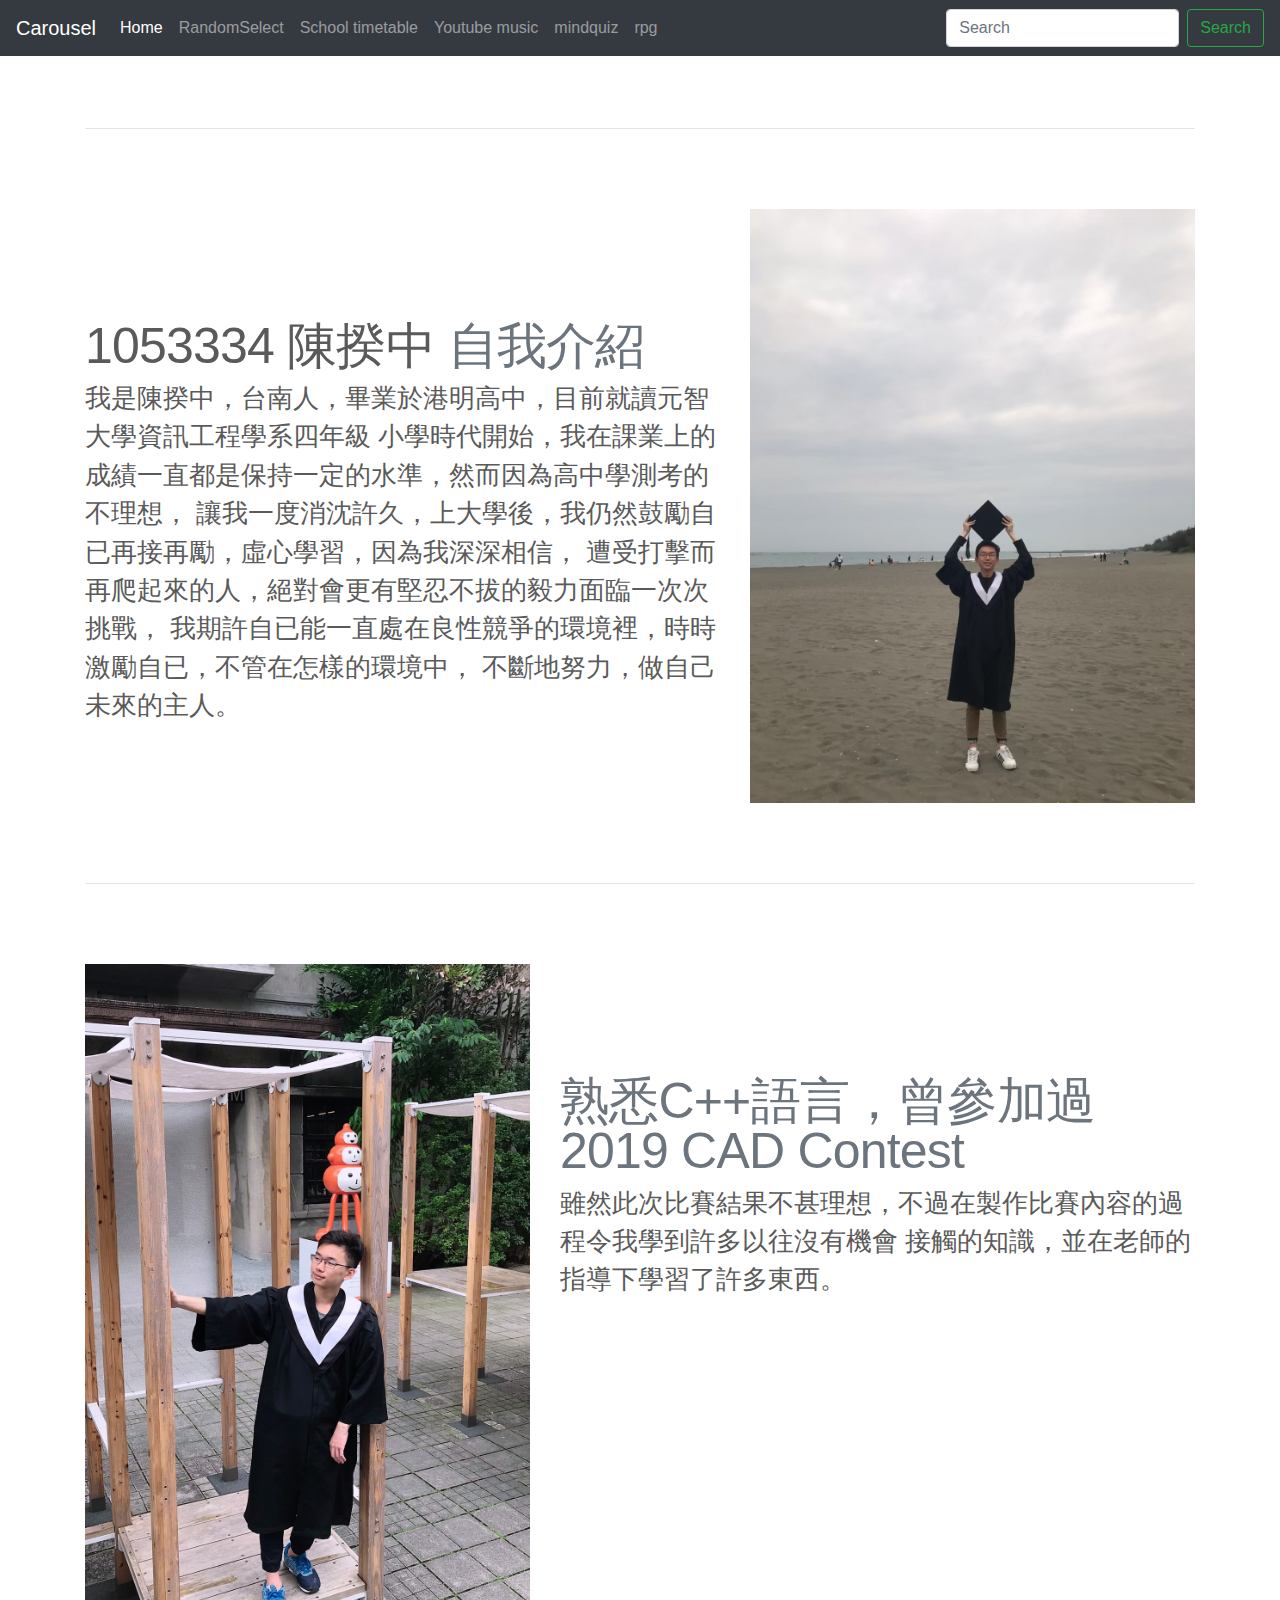
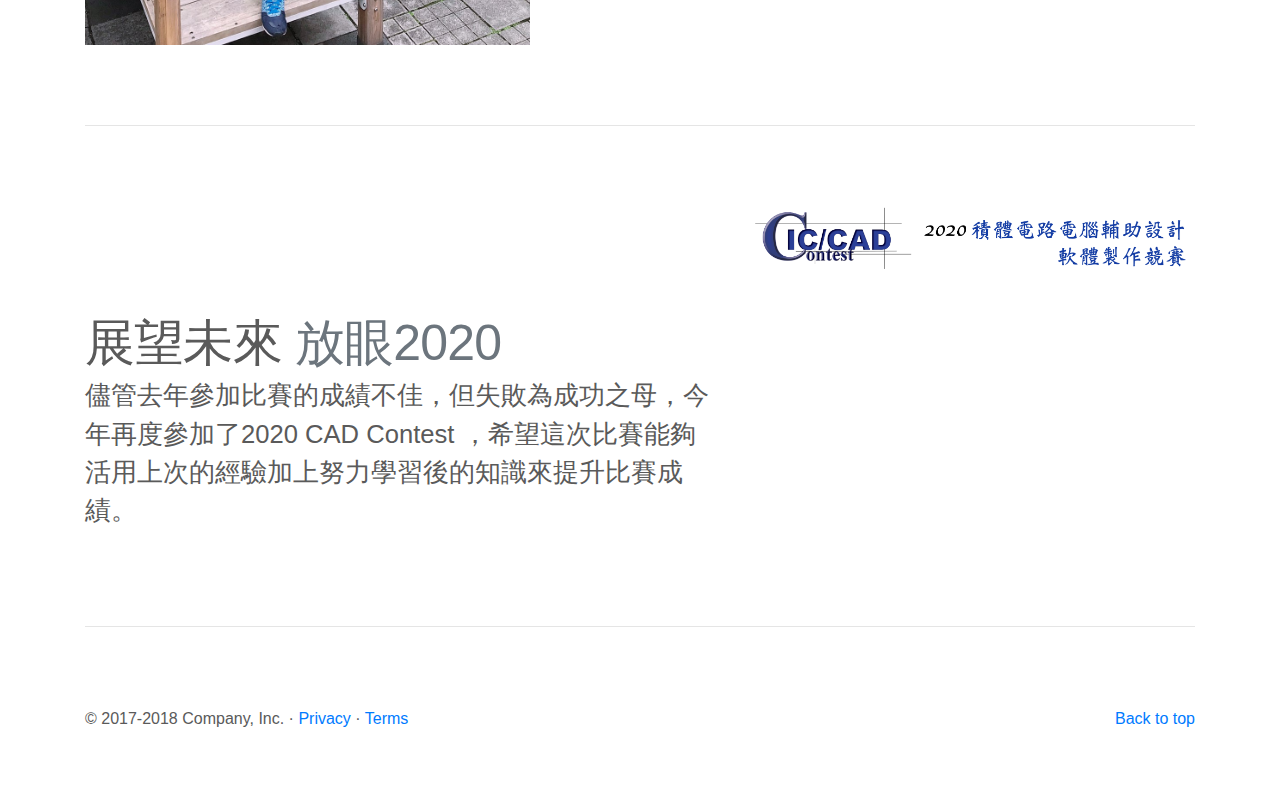
<file: index.html>
<!doctype html>
<html lang="en">
  <head>
    <meta charset="utf-8">
    <meta name="viewport" content="width=device-width, initial-scale=1, shrink-to-fit=no">
    <meta name="description" content="">
    <meta name="author" content="">
    <link rel="icon" href="favicon.ico">

    <title>Carousel Template for Bootstrap</title>

    <!-- Bootstrap core CSS -->
    <link href="dist/css/bootstrap.min.css" rel="stylesheet">

    <!-- Custom styles for this template -->
    <link href="carousel.css" rel="stylesheet">
  </head>
  <body>

    <header>
      <nav class="navbar navbar-expand-md navbar-dark fixed-top bg-dark">
        <a class="navbar-brand" href="#">Carousel</a>
        <button class="navbar-toggler" type="button" data-toggle="collapse" data-target="#navbarCollapse" aria-controls="navbarCollapse" aria-expanded="false" aria-label="Toggle navigation">
          <span class="navbar-toggler-icon"></span>
        </button>
        <div class="collapse navbar-collapse" id="navbarCollapse">
          <ul class="navbar-nav mr-auto">
            <li class="nav-item active">
              <a class="nav-link" href="#">Home <span class="sr-only">(current)</span></a>
            </li>
            <li class="nav-item">
              <a class="nav-link" href="random-select.html">RandomSelect</a>
            </li>
            <li class="nav-item">
              <a class="nav-link" href="class.html">School timetable</a>
            </li>
            <li class="nav-item">
              <a class="nav-link" href="you.html">Youtube music</a>
            </li>
            <li class="nav-item">
              <a class="nav-link" href="mind.html">mindquiz</a>
            </li>
            <li class="nav-item">
              <a class="nav-link" href="rpg.html">rpg</a>
            </li>
            
          </ul>
          <form class="form-inline mt-2 mt-md-0">
            <input class="form-control mr-sm-2" type="text" placeholder="Search" aria-label="Search">
            <button class="btn btn-outline-success my-2 my-sm-0" type="submit">Search</button>
          </form>
        </div>
      </nav>
    </header>

    <main role="main">

      


      <!-- Marketing messaging and featurettes
      ================================================== -->
      <!-- Wrap the rest of the page in another container to center all the content. -->

      <div class="container marketing">

        <!-- Three columns of text below the carousel -->
        


        <!-- START THE FEATURETTES -->

        <hr class="featurette-divider">

        <div class="row featurette">
          <div class="col-md-7">
            <h2 class="featurette-heading">1053334 陳揆中 <span class="text-muted">自我介紹</span></h2>
            <p class="lead" style="font-size:160%;">我是陳揆中，台南人，畢業於港明高中，目前就讀元智大學資訊工程學系四年級
              小學時代開始，我在課業上的成績一直都是保持一定的水準，然而因為高中學測考的不理想，
              讓我一度消沈許久，上大學後，我仍然鼓勵自已再接再勵，虛心學習，因為我深深相信，
              遭受打擊而再爬起來的人，絕對會更有堅忍不拔的毅力面臨一次次挑戰，
              我期許自已能一直處在良性競爭的環境裡，時時激勵自已，不管在怎樣的環境中，
              不斷地努力，做自己未來的主人。</p>
          </div>
          <div class="col-md-5">
            <img class="featurette-image img-fluid mx-auto" src="p1.jpg" alt="Generic placeholder image">
          </div>
        </div>

        <hr class="featurette-divider">

        <div class="row featurette">
          <div class="col-md-7 order-md-2">
            <h2 class="featurette-heading"><span class="text-muted">熟悉C++語言，曾參加過2019 CAD Contest</span></h2>
            <p class="lead" style="font-size:160%;">雖然此次比賽結果不甚理想，不過在製作比賽內容的過程令我學到許多以往沒有機會
              接觸的知識，並在老師的指導下學習了許多東西。
            </p>
          </div>
          <div class="col-md-5 order-md-1">
            <img class="featurette-image img-fluid mx-auto" src="p2.jpg" alt="Generic placeholder image">
          </div>
        </div>

        <hr class="featurette-divider">

        <div class="row featurette">
          <div class="col-md-7">
            <h2 class="featurette-heading">展望未來 <span class="text-muted">放眼2020</span></h2>
            <p class="lead" style="font-size:160%;">儘管去年參加比賽的成績不佳，但失敗為成功之母，今年再度參加了2020 CAD Contest
              ，希望這次比賽能夠活用上次的經驗加上努力學習後的知識來提升比賽成績。
            </p>
          </div>
          <div class="col-md-5">
            <img class="featurette-image img-fluid mx-auto" src="P3.PNG" alt="Generic placeholder image">
          </div>
        </div>

        <hr class="featurette-divider">

        <!-- /END THE FEATURETTES -->

      </div><!-- /.container -->


      <!-- FOOTER -->
      <footer class="container">
        <p class="float-right"><a href="#">Back to top</a></p>
        <p>&copy; 2017-2018 Company, Inc. &middot; <a href="#">Privacy</a> &middot; <a href="#">Terms</a></p>
      </footer>
    </main>

    <!-- Bootstrap core JavaScript
    ================================================== -->
    <!-- Placed at the end of the document so the pages load faster -->
    <script src="https://code.jquery.com/jquery-3.3.1.slim.min.js" integrity="sha384-q8i/X+965DzO0rT7abK41JStQIAqVgRVzpbzo5smXKp4YfRvH+8abtTE1Pi6jizo" crossorigin="anonymous"></script>
    <script>window.jQuery || document.write('<script src="assets/js/vendor/jquery-slim.min.js"><\/script>')</script>
    <script src="assets/js/vendor/popper.min.js"></script>
    <script src="dist/js/bootstrap.min.js"></script>
    <!-- Just to make our placeholder images work. Don't actually copy the next line! -->
    <script src="assets/js/vendor/holder.min.js"></script>
  </body>
</html>
</file>
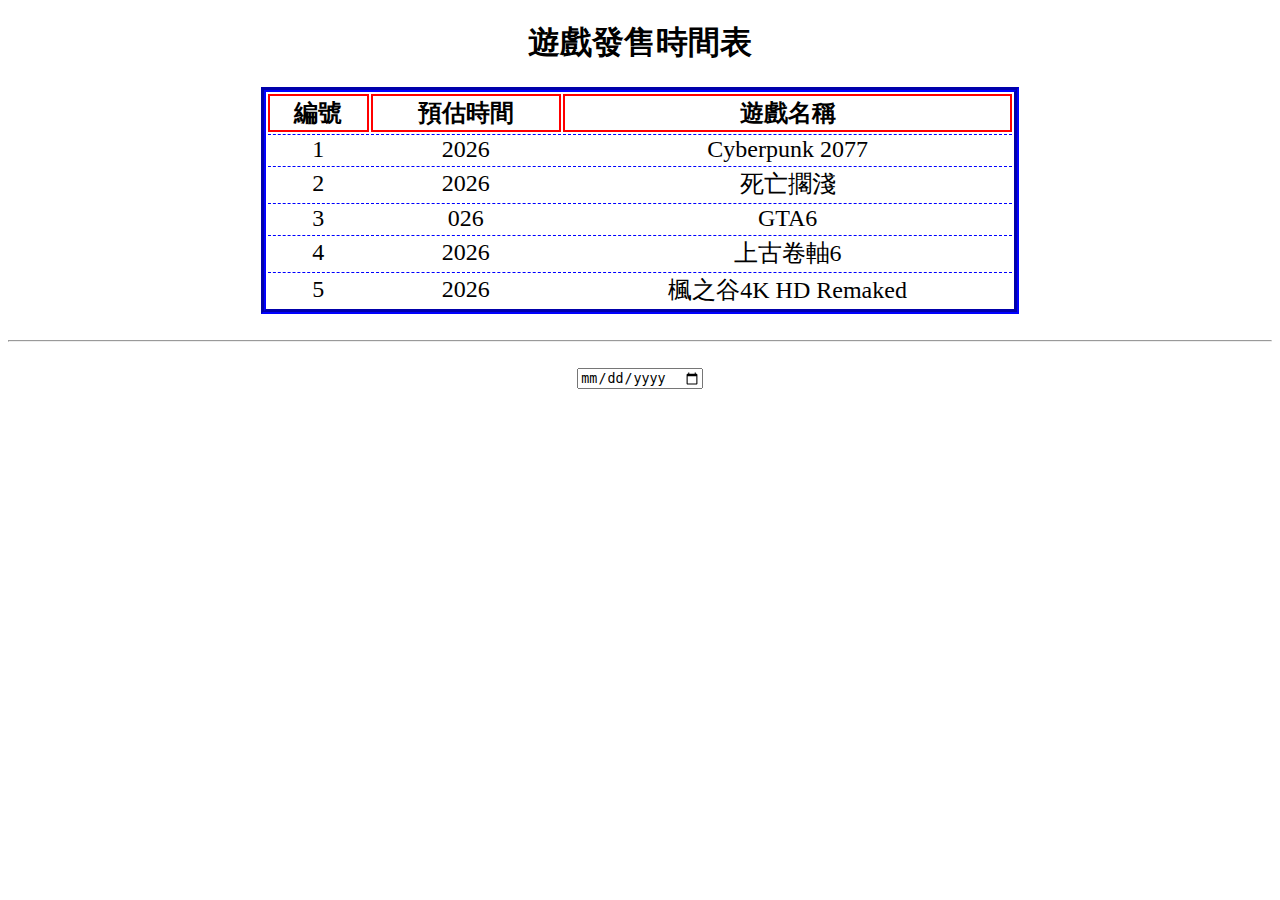
<file: classsystem/index.html>
<!DOCTYPE html>
<html>
    <head>
        <meta charset="utf-8">
        <title>Club Course</title>
        <link rel="stylesheet" href="style.css">
        <script src="https://code.jquery.com/jquery-3.4.1.min.js"></script>
        <script src="topic.js"></script>
        <script src="main.js"></script>
    </head>
    <body>
        <h1>遊戲發售時間表</h1>
        <table id="courseTable"></table>
        <br><hr><br>
        <input type="date" id="inputDate">
    </body>
</html>
</file>
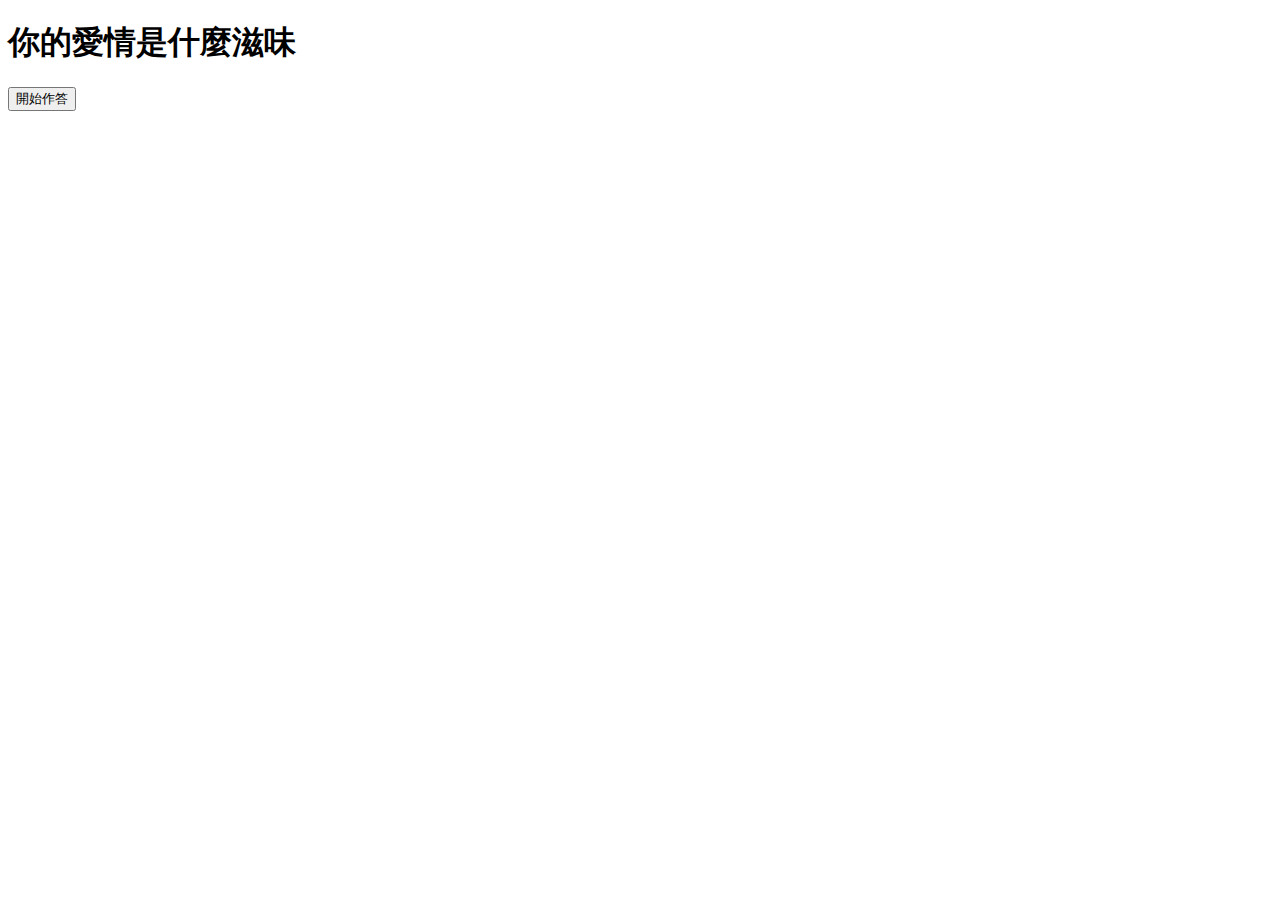
<file: mindquiz/index.html>
<!DOCTYPE html>
<html>
    <head>
        <meta charset="utf-8">
        <title>Mind Quiz</title>
        <link rel="styleheet" href="style.css">
        <script src="https://code.jquery.com/jquery-3.4.1.min.js"></script>
        <script src="data.js"></script>
        <script src="main.js"></script>
    </head>
    <body>
        <h1>你的愛情是什麼滋味</h1>

        <div>
            <h2 id="question"></h2>
            <div id="options"></div>
        </div>
        <input id="startButton" type="button" value="開始作答">

    </body>
</html>
</file>
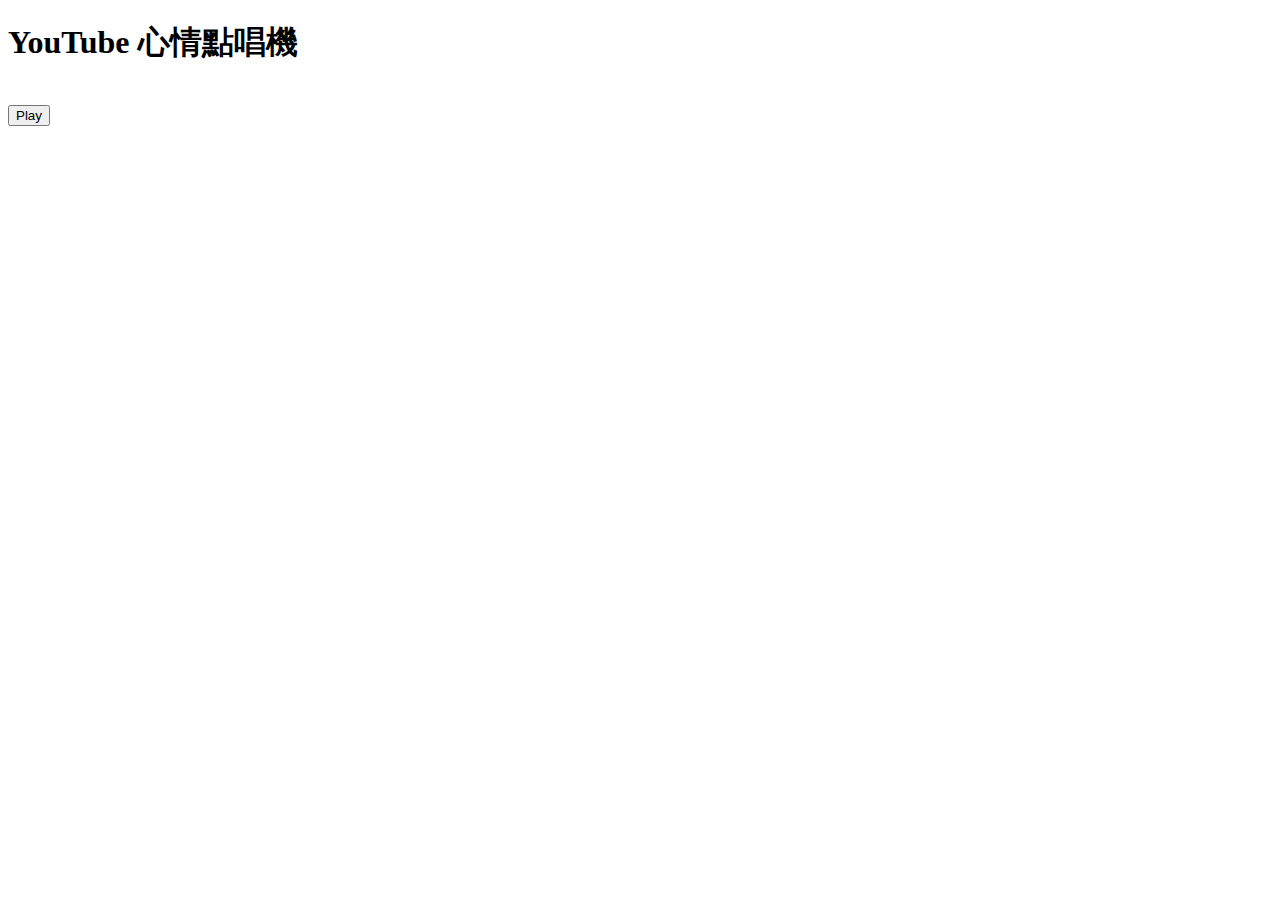
<file: youtube/index.html>
<!DOCTYPE html>
<html>
    <head>
        <meta charset="utf-8">
        <title>YouTube Player</title>
        <link rel="styleheet" href="style.css">
        <script src="https://code.jquery.com/jquery-3.4.1.min.js"></script>
        <script src="https://www.youtube.com/iframe_api"></script>
        <script src="playlist.js"></script>
        <script src="main.js"></script>

    </head>

<body>
    <h1>YouTube 心情點唱機</h1>
    <h2></h2>
    <div id="player"></div>
    <br>
    <input id="playButton" type="button" value="Play">
</body>
</html>
</file>
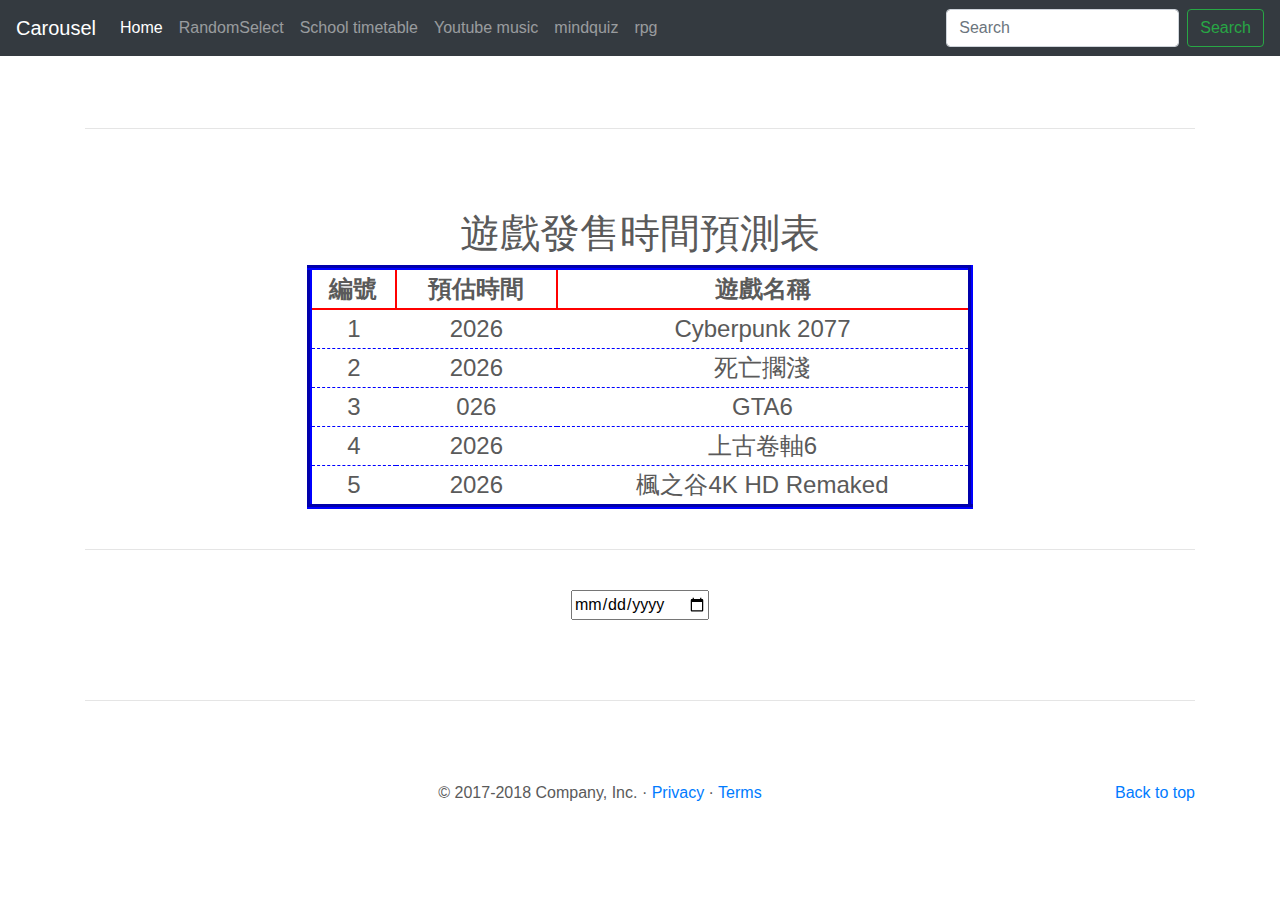
<file: class.html>
<!doctype html>
<html lang="en">

<head>
    <meta charset="utf-8">
    <meta name="viewport" content="width=device-width, initial-scale=1, shrink-to-fit=no">
    <meta name="description" content="">
    <meta name="author" content="">
    <link rel="icon" href="favicon.ico">

    <title>Carousel Template for Bootstrap</title>

    <!-- Bootstrap core CSS -->
    <link href="dist/css/bootstrap.min.css" rel="stylesheet">
    <link href="classsystem/style.css" rel="stylesheet">
    <!-- Custom styles for this template -->
    <link href="carousel.css" rel="stylesheet">
</head>

<body>

    <header>
        <nav class="navbar navbar-expand-md navbar-dark fixed-top bg-dark">
            <a class="navbar-brand" href="#">Carousel</a>
            <button class="navbar-toggler" type="button" data-toggle="collapse" data-target="#navbarCollapse"
                aria-controls="navbarCollapse" aria-expanded="false" aria-label="Toggle navigation">
                <span class="navbar-toggler-icon"></span>
            </button>
            <div class="collapse navbar-collapse" id="navbarCollapse">
                <ul class="navbar-nav mr-auto">
                    <li class="nav-item active">
                        <a class="nav-link" href="index.html">Home</a>
                    </li>
                    <li class="nav-item">
                        <a class="nav-link" href="random-select.html">RandomSelect</a>
                    </li>
                    <li class="nav-item">
                        <a class="nav-link" href="#">School timetable</a>
                    </li>
                    <li class="nav-item">
                        <a class="nav-link" href="you.html">Youtube music</a>
                    </li>
                    <li class="nav-item">
                        <a class="nav-link" href="mind.html">mindquiz</a>
                      </li>
                      <li class="nav-item">
                        <a class="nav-link" href="rpg.html">rpg</a>
                      </li>
                </ul>
                <form class="form-inline mt-2 mt-md-0">
                    <input class="form-control mr-sm-2" type="text" placeholder="Search" aria-label="Search">
                    <button class="btn btn-outline-success my-2 my-sm-0" type="submit">Search</button>
                </form>
            </div>
        </nav>
    </header>

    <main role="main">
        <div class="container marketing">
            <hr class="featurette-divider">
            <h1>遊戲發售時間預測表</h1>
            <table id="courseTable"></table>
            <br>
            <hr><br>
            <input type="date" id="inputDate">
            <hr class="featurette-divider">
        </div><!-- /.container -->


        <!-- FOOTER -->
        <footer class="container">
            <p class="float-right"><a href="#">Back to top</a></p>
            <p>&copy; 2017-2018 Company, Inc. &middot; <a href="#">Privacy</a> &middot; <a href="#">Terms</a></p>
        </footer>
    </main>

    <!-- Bootstrap core JavaScript
    ================================================== -->
    <!-- Placed at the end of the document so the pages load faster -->
    <script src="https://code.jquery.com/jquery-3.3.1.slim.min.js"
        integrity="sha384-q8i/X+965DzO0rT7abK41JStQIAqVgRVzpbzo5smXKp4YfRvH+8abtTE1Pi6jizo"
        crossorigin="anonymous"></script>
    <script>window.jQuery || document.write('<script src="assets/js/vendor/jquery-slim.min.js"><\/script>')</script>
    <script src="assets/js/vendor/popper.min.js"></script>
    <script src="dist/js/bootstrap.min.js"></script>
    <!-- Just to make our placeholder images work. Don't actually copy the next line! -->
    <script src="assets/js/vendor/holder.min.js"></script>
    <script src="classsystem/main.js"></script>
    <script src="classsystem/topic.js"></script>


</body>

</html>
</file>
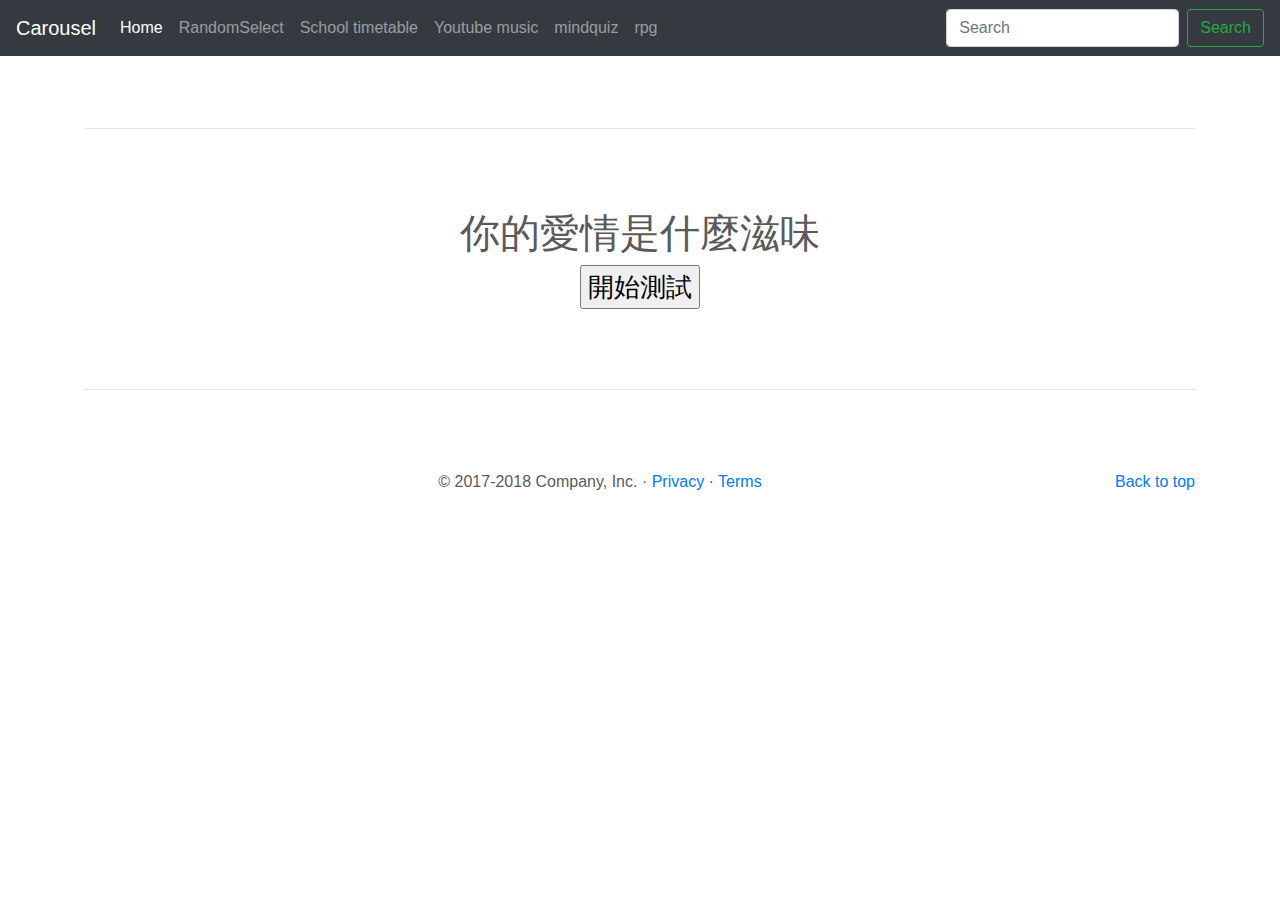
<file: mind.html>
<!doctype html>
<html lang="en">

<head>
    <meta charset="utf-8">
    <meta name="viewport" content="width=device-width, initial-scale=1, shrink-to-fit=no">
    <meta name="description" content="">
    <meta name="author" content="">
    <link rel="icon" href="favicon.ico">

    <title>Carousel Template for Bootstrap</title>

    <!-- Bootstrap core CSS -->
    <link href="dist/css/bootstrap.min.css" rel="stylesheet">
    <link href="mindquiz/style.css" rel="stylesheet">
    <!-- Custom styles for this template -->
    <link href="carousel.css" rel="stylesheet">
</head>

<body>

    <header>
        <nav class="navbar navbar-expand-md navbar-dark fixed-top bg-dark">
            <a class="navbar-brand" href="#">Carousel</a>
            <button class="navbar-toggler" type="button" data-toggle="collapse" data-target="#navbarCollapse"
                aria-controls="navbarCollapse" aria-expanded="false" aria-label="Toggle navigation">
                <span class="navbar-toggler-icon"></span>
            </button>
            <div class="collapse navbar-collapse" id="navbarCollapse">
                <ul class="navbar-nav mr-auto">
                    <li class="nav-item active">
                        <a class="nav-link" href="index.html">Home</a>
                    </li>
                    <li class="nav-item">
                        <a class="nav-link" href="random-select.html">RandomSelect</a>
                    </li>
                    <li class="nav-item">
                        <a class="nav-link" href="class.html">School timetable</a>
                    </li>
                    <li class="nav-item">
                        <a class="nav-link" href="you.html">Youtube music</a>
                    </li>
                    <li class="nav-item">
                        <a class="nav-link" href="#">mindquiz</a>
                    </li>
                    <li class="nav-item">
                        <a class="nav-link" href="rpg.html">rpg</a>
                    </li>
                </ul>
                <form class="form-inline mt-2 mt-md-0">
                    <input class="form-control mr-sm-2" type="text" placeholder="Search" aria-label="Search">
                    <button class="btn btn-outline-success my-2 my-sm-0" type="submit">Search</button>
                </form>
            </div>
        </nav>
    </header>

    <main role="main">
        <div class="container marketing">
            <hr class="featurette-divider">
            <h1>你的愛情是什麼滋味</h1>

            <div>
                <h2 id="question" style="font-size:200%;"></h2>
                <div id="options" style="font-size:160%;"></div>
            </div>
            <input id="startButton" type="button" value="開始測試" style="font-size:160%;">
            <hr class="featurette-divider">
        </div><!-- /.container -->


        <!-- FOOTER -->
        <footer class="container">
            <p class="float-right"><a href="#">Back to top</a></p>
            <p>&copy; 2017-2018 Company, Inc. &middot; <a href="#">Privacy</a> &middot; <a href="#">Terms</a></p>
        </footer>
    </main>

    <!-- Bootstrap core JavaScript
    ================================================== -->
    <!-- Placed at the end of the document so the pages load faster -->
    <script src="https://code.jquery.com/jquery-3.3.1.slim.min.js"
        integrity="sha384-q8i/X+965DzO0rT7abK41JStQIAqVgRVzpbzo5smXKp4YfRvH+8abtTE1Pi6jizo"
        crossorigin="anonymous"></script>
    <script>window.jQuery || document.write('<script src="assets/js/vendor/jquery-slim.min.js"><\/script>')</script>
    <script src="assets/js/vendor/popper.min.js"></script>
    <script src="dist/js/bootstrap.min.js"></script>
    <!-- Just to make our placeholder images work. Don't actually copy the next line! -->
    <script src="assets/js/vendor/holder.min.js"></script>
    <script src="mindquiz/main.js"></script>
    <script src="mindquiz/data.js"></script>


</body>

</html>
</file>
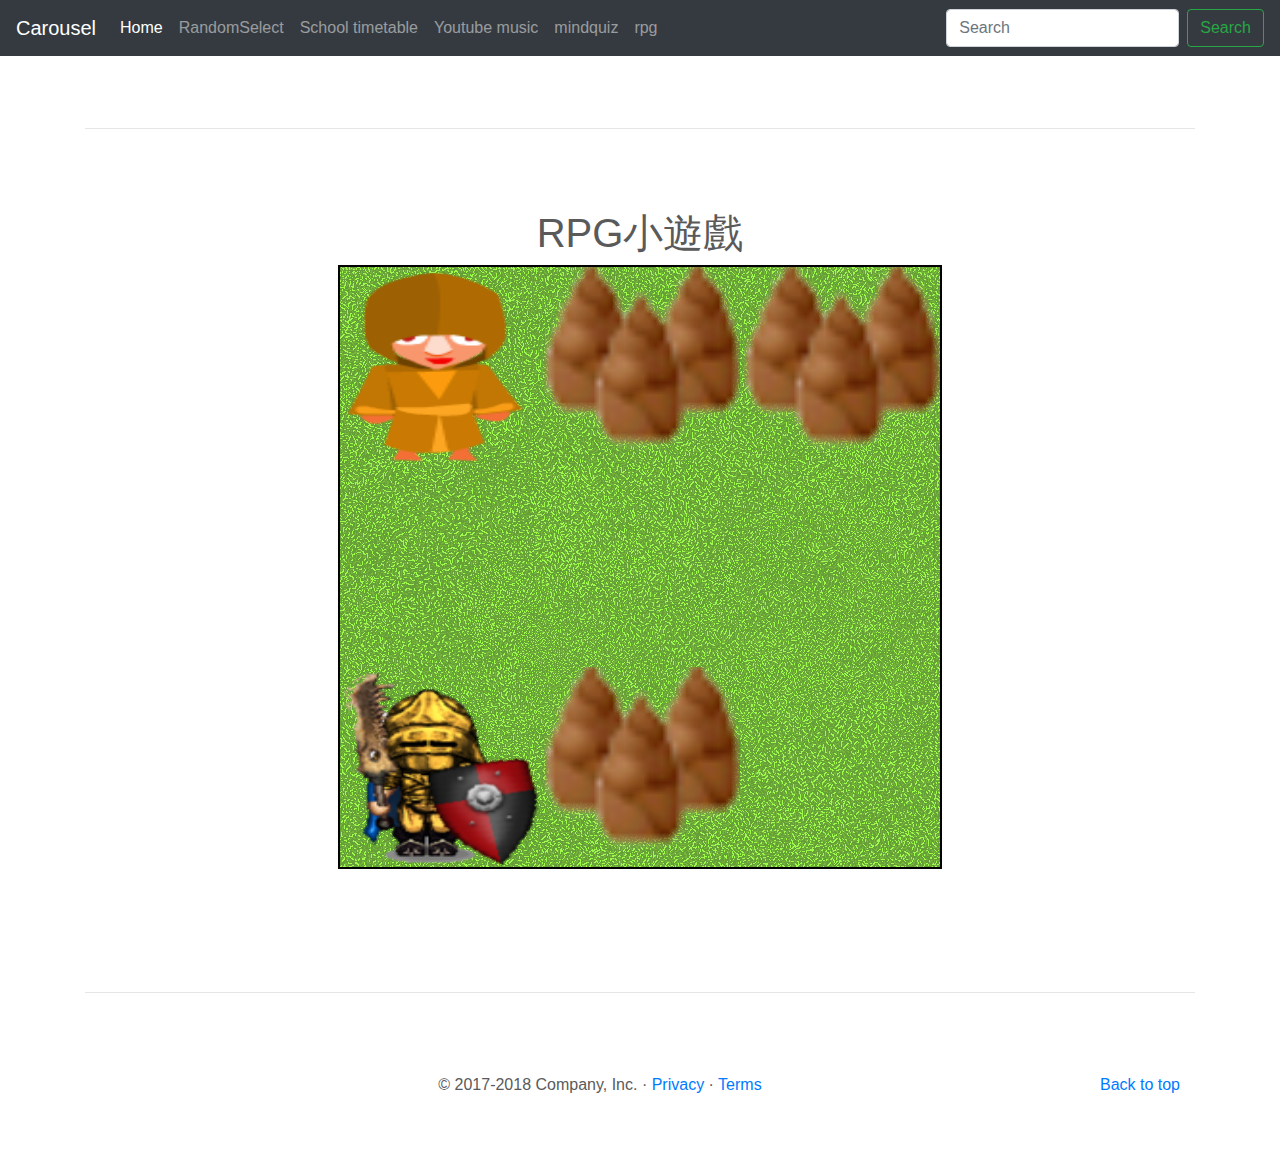
<file: rpg.html>
<!doctype html>
<html lang="en">

<head>
    <meta charset="utf-8">
    <meta name="viewport" content="width=device-width, initial-scale=1, shrink-to-fit=no">
    <meta name="description" content="">
    <meta name="author" content="">
    <link rel="icon" href="favicon.ico">

    <title>Carousel Template for Bootstrap</title>

    <!-- Bootstrap core CSS -->
    <link href="dist/css/bootstrap.min.css" rel="stylesheet">
    <link href="RPG/style.css" rel="stylesheet">
    <!-- Custom styles for this template -->
    <link href="carousel.css" rel="stylesheet">
</head>

<body>

    <header>
        <nav class="navbar navbar-expand-md navbar-dark fixed-top bg-dark">
            <a class="navbar-brand" href="#">Carousel</a>
            <button class="navbar-toggler" type="button" data-toggle="collapse" data-target="#navbarCollapse"
                aria-controls="navbarCollapse" aria-expanded="false" aria-label="Toggle navigation">
                <span class="navbar-toggler-icon"></span>
            </button>
            <div class="collapse navbar-collapse" id="navbarCollapse">
                <ul class="navbar-nav mr-auto">
                    <li class="nav-item active">
                        <a class="nav-link" href="index.html">Home</a>
                    </li>
                    <li class="nav-item">
                        <a class="nav-link" href="random-select.html">RandomSelect</a>
                    </li>
                    <li class="nav-item">
                        <a class="nav-link" href="class.html">School timetable</a>
                    </li>
                    <li class="nav-item">
                        <a class="nav-link" href="you.html">Youtube music</a>
                    </li>
                    <li class="nav-item">
                        <a class="nav-link" href="mind.html">mindquiz</a>
                    </li>
                    <li class="nav-item">
                        <a class="nav-link" href="#">rpg</a>
                    </li>
                </ul>
                <form class="form-inline mt-2 mt-md-0">
                    <input class="form-control mr-sm-2" type="text" placeholder="Search" aria-label="Search">
                    <button class="btn btn-outline-success my-2 my-sm-0" type="submit">Search</button>
                </form>
            </div>
        </nav>
    </header>

    <main role="main">
        <div class="container marketing">
            <hr class="featurette-divider">
            <h1>RPG小遊戲</h1>
            <div>
                <canvas id="myCanvas" width="600" height="600"></canvas>
                <div id="talkBox">
                    </p>
                </div>


                <hr class="featurette-divider">
            </div><!-- /.container -->
            <!-- FOOTER -->
            <footer class="container">
                <p class="float-right"><a href="#">Back to top</a></p>
                <p>&copy; 2017-2018 Company, Inc. &middot; <a href="#">Privacy</a> &middot; <a href="#">Terms</a></p>
            </footer>
    </main>

    <!-- Bootstrap core JavaScript
    ================================================== -->
    <!-- Placed at the end of the document so the pages load faster -->
    <script src="https://code.jquery.com/jquery-3.3.1.slim.min.js"
        integrity="sha384-q8i/X+965DzO0rT7abK41JStQIAqVgRVzpbzo5smXKp4YfRvH+8abtTE1Pi6jizo"
        crossorigin="anonymous"></script>
    <script>window.jQuery || document.write('<script src="assets/js/vendor/jquery-slim.min.js"><\/script>')</script>
    <script src="assets/js/vendor/popper.min.js"></script>
    <script src="dist/js/bootstrap.min.js"></script>
    <!-- Just to make our placeholder images work. Don't actually copy the next line! -->
    <script src="assets/js/vendor/holder.min.js"></script>
    <script src="RPG/main.js"></script>


</body>

</html>
</file>
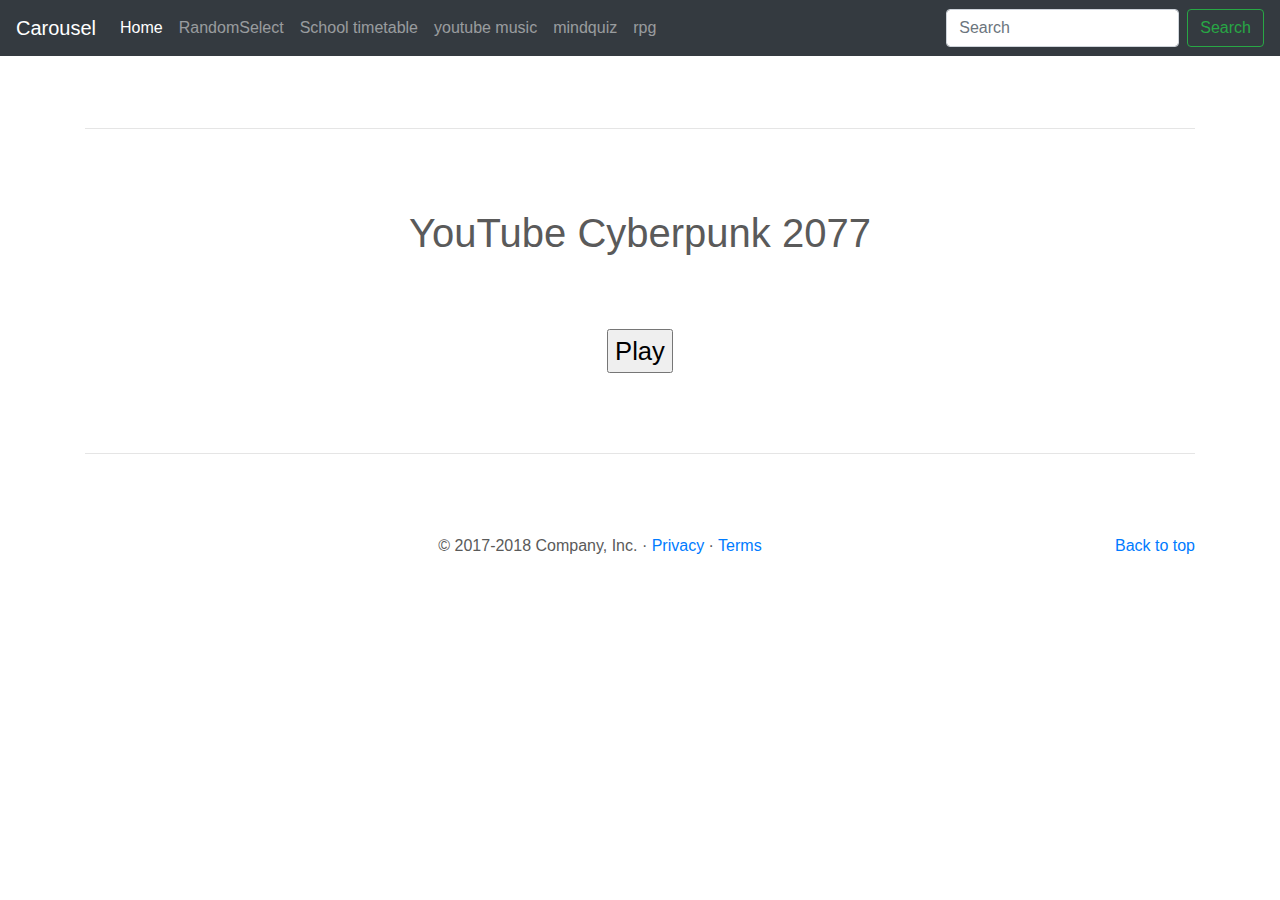
<file: you.html>
<!doctype html>
<html lang="en">

<head>
    <meta charset="utf-8">
    <meta name="viewport" content="width=device-width, initial-scale=1, shrink-to-fit=no">
    <meta name="description" content="">
    <meta name="author" content="">
    <link rel="icon" href="favicon.ico">

    <title>Carousel Template for Bootstrap</title>

    <!-- Bootstrap core CSS -->
    <link href="dist/css/bootstrap.min.css" rel="stylesheet">
    <link href="youtube/style.css" rel="stylesheet">
    <!-- Custom styles for this template -->
    <link href="carousel.css" rel="stylesheet">
</head>

<body>

    <header>
        <nav class="navbar navbar-expand-md navbar-dark fixed-top bg-dark">
            <a class="navbar-brand" href="#">Carousel</a>
            <button class="navbar-toggler" type="button" data-toggle="collapse" data-target="#navbarCollapse"
                aria-controls="navbarCollapse" aria-expanded="false" aria-label="Toggle navigation">
                <span class="navbar-toggler-icon"></span>
            </button>
            <div class="collapse navbar-collapse" id="navbarCollapse">
                <ul class="navbar-nav mr-auto">
                    <li class="nav-item active">
                        <a class="nav-link" href="index.html">Home</a>
                    </li>
                    <li class="nav-item">
                        <a class="nav-link" href="random-select.html">RandomSelect</a>
                    </li>
                    <li class="nav-item">
                        <a class="nav-link" href="class.html">School timetable</a>
                    </li>
                    <li class="nav-item">
                        <a class="nav-link" href="#">youtube music</a>
                    </li>
                    <li class="nav-item">
                        <a class="nav-link" href="mind.html">mindquiz</a>
                      </li>
                      <li class="nav-item">
                        <a class="nav-link" href="rpg.html">rpg</a>
                      </li>
                </ul>
                <form class="form-inline mt-2 mt-md-0">
                    <input class="form-control mr-sm-2" type="text" placeholder="Search" aria-label="Search">
                    <button class="btn btn-outline-success my-2 my-sm-0" type="submit">Search</button>
                </form>
            </div>
        </nav>
    </header>

    <main role="main">
        <div class="container marketing">
            <hr class="featurette-divider">
            <h1>YouTube Cyberpunk 2077</h1>
            <h2></h2>
            <div id="player"></div>
            <br>
            <input id="playButton" type="button" value="Play" style="font-size:160%;">
            <hr class="featurette-divider">
        </div><!-- /.container -->


        <!-- FOOTER -->
        <footer class="container">
            <p class="float-right"><a href="#">Back to top</a></p>
            <p>&copy; 2017-2018 Company, Inc. &middot; <a href="#">Privacy</a> &middot; <a href="#">Terms</a></p>
        </footer>
    </main>

    <!-- Bootstrap core JavaScript
    ================================================== -->
    <!-- Placed at the end of the document so the pages load faster -->
    <script src="https://code.jquery.com/jquery-3.3.1.slim.min.js"
        integrity="sha384-q8i/X+965DzO0rT7abK41JStQIAqVgRVzpbzo5smXKp4YfRvH+8abtTE1Pi6jizo"
        crossorigin="anonymous"></script>
    <script>window.jQuery || document.write('<script src="assets/js/vendor/jquery-slim.min.js"><\/script>')</script>
    <script src="assets/js/vendor/popper.min.js"></script>
    <script src="dist/js/bootstrap.min.js"></script>
    <!-- Just to make our placeholder images work. Don't actually copy the next line! -->
    <script src="assets/js/vendor/holder.min.js"></script>
    <script src="https://www.youtube.com/iframe_api"></script>
    <script src="youtube/main.js"></script>
    <script src="youtube/playlist.js"></script>


</body>

</html>
</file>
<file: carousel.css>
/* GLOBAL STYLES
-------------------------------------------------- */
/* Padding below the footer and lighter body text */

body {
  padding-top: 3rem;
  padding-bottom: 3rem;
  color: #5a5a5a;
}


/* CUSTOMIZE THE CAROUSEL
-------------------------------------------------- */

/* Carousel base class */
.carousel {
  margin-bottom: 4rem;
}
/* Since positioning the image, we need to help out the caption */
.carousel-caption {
  bottom: 3rem;
  z-index: 10;
}

/* Declare heights because of positioning of img element */
.carousel-item {
  height: 32rem;
  background-color: #777;
}
.carousel-item > img {
  position: absolute;
  top: 0;
  left: 0;
  min-width: 100%;
  height: 32rem;
}


/* MARKETING CONTENT
-------------------------------------------------- */

/* Center align the text within the three columns below the carousel */
.marketing .col-lg-4 {
  margin-bottom: 1.5rem;
  text-align: center;
}
.marketing h2 {
  font-weight: 400;
}
.marketing .col-lg-4 p {
  margin-right: .75rem;
  margin-left: .75rem;
}


/* Featurettes
------------------------- */

.featurette-divider {
  margin: 5rem 0; /* Space out the Bootstrap <hr> more */
}

/* Thin out the marketing headings */
.featurette-heading {
  font-weight: 300;
  line-height: 1;
  letter-spacing: -.05rem;
}


/* RESPONSIVE CSS
-------------------------------------------------- */

@media (min-width: 40em) {
  /* Bump up size of carousel content */
  .carousel-caption p {
    margin-bottom: 1.25rem;
    font-size: 1.25rem;
    line-height: 1.4;
  }

  .featurette-heading {
    font-size: 50px;
  }
}

@media (min-width: 62em) {
  .featurette-heading {
    margin-top: 7rem;
  }
}
</file>
<file: classsystem/style.css>
body{
    text-align: center;

}
 
table{
    width: 60%;
    margin: auto;
    font-size: 1.5em;
    border: 5px groove blue;
}
 
td{
    border-top: 1px dashed blue;
}
 
th{
    border: 2px solid red;
}
</file>
<file: mindquiz/style.css>
body{
    text-align: center;
}
</file>
<file: youtube/style.css>
body{
    text-align: center;
}

h2{
    height:32px;
}
</file>
<file: RPG/style.css>
body{
    text-align: center;
}

canvas{
    border: 2px solid black;
    background-image: url(images/grasses68.gif);
}

#talkBox{
    height:20px;
    color: brown;
    font-size: 26px;
    font-weight: bold;
}
</file>
